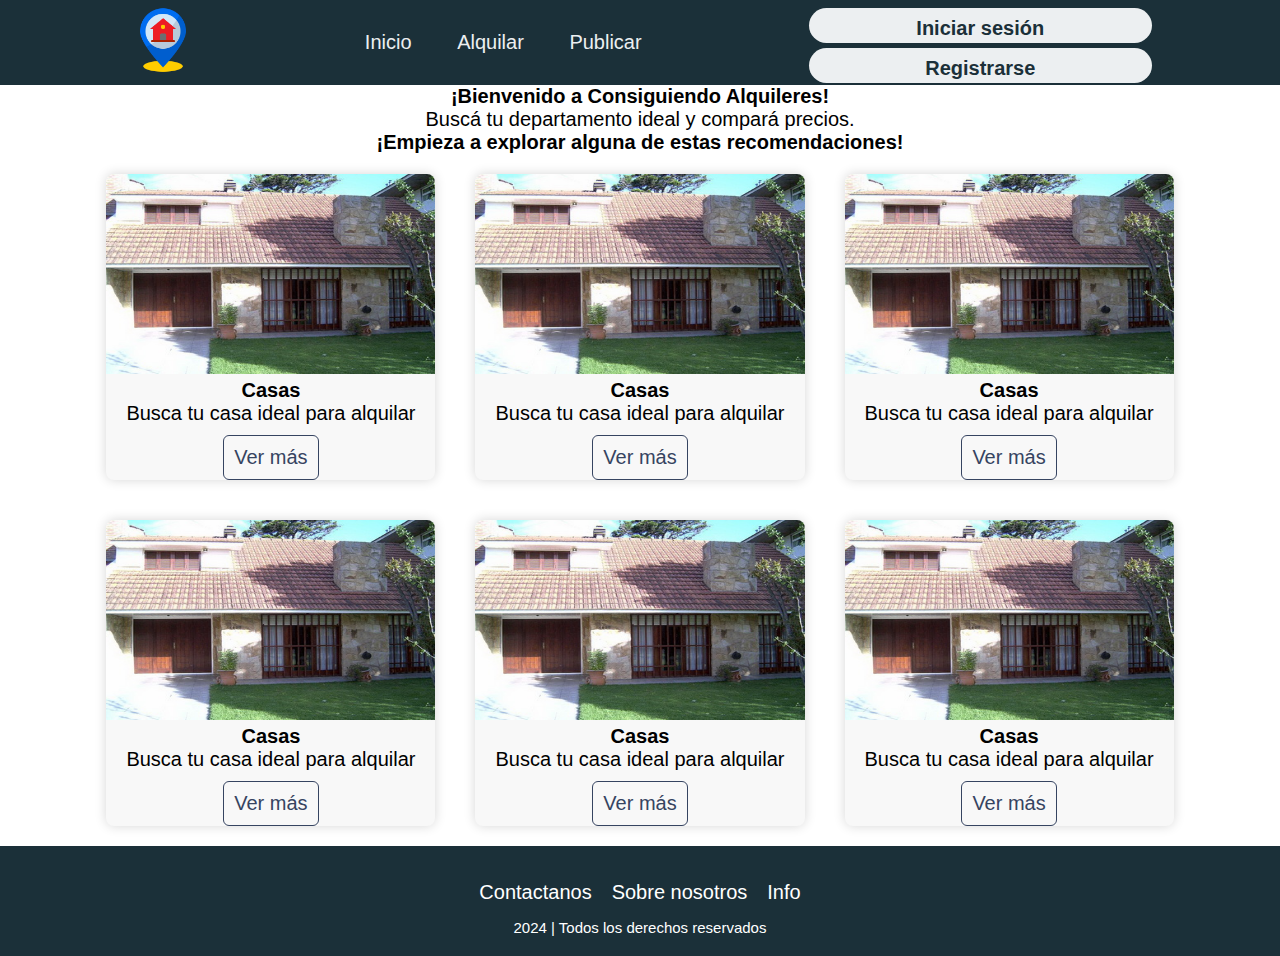
<file: index.html>
<!DOCTYPE html>
<html lang="en">
<head>
    <meta charset="UTF-8">
    <meta name="viewport" content="width=device-width, initial-scale=1.0">
    <title>Document</title>
    <link rel="stylesheet" href="./assets/css/style.css">
</head>
<body>
    <!--NavBar-->
    <header class="header">
        <div class="logo">
            <img src="./assets/img/logo.png" alt="Logo">
        </div>
        <nav>
            <ul class="nav-links">
                <li><a href="#">Inicio</a></li>
                <li><a href="#">Alquilar</a></li>
                <li><a href="#">Publicar</a></li>
            </ul>
        </nav>
        <div class="btn-sesion">
        <a href="/assets/html/login.html" class="btn" target="_blank"><button>Iniciar sesión</button></a>
        <a href="#" class="btn" id="openModalBtn"><button>Registrarse</button></a>
        </div>
        <div id="myModal" class="modal">
            <div class="modal-content">
            <span class="close">&times;</span>
            <h2>Selecciona una opción:</h2>
            <button id="locatarioBtn">Locatario</button>
            <button id="locadorBtn">Locador</button>
            <button id="inmobiliariaBtn">Inmobiliaria</button>
            </div>
        </div>
        
        <script src="assets/js/modal.js"></script>
    </header>
        <!--Inicia el main-->
    <main class="contenido-principal">
        <section class="texto-main">
            <h1>¡Bienvenido a Consiguiendo Alquileres!</h1>
            <p>Buscá tu departamento ideal y compará precios.</p>
        </section>
        <!--Empiezan las cards-->
        <h1 class="texto-main">¡Empieza a explorar alguna de estas recomendaciones!</h1>
        <div class="container">
            <div class="card-wrap">
                <article class="card">
                    <header class="header-card">
                        <img src="./assets/img/CasaAlquiler.jpg" alt="Alquiler">
                    </header>
                    <footer class="footer-card">
                        <div class="texto-card">
                            <h3>Casas</h3>
                            <p>Busca tu casa ideal para alquilar</p>
                            <a href="#">Ver más</a>
                        </div>
                    </footer>
                </article>
                <article class="card">
                    <header class="header-card">
                        <img src="./assets/img/CasaAlquiler.jpg" alt="Alquiler">
                    </header>
                    <footer class="footer-card">
                        <div class="texto-card">
                            <h3>Casas</h3>
                            <p>Busca tu casa ideal para alquilar</p>
                            <a href="#">Ver más</a>
                        </div>
                    </footer>
                </article>
                <article class="card">
                    <header class="header-card">
                        <img src="./assets/img/CasaAlquiler.jpg" alt="Alquiler">
                    </header>
                    <footer class="footer-card">
                        <div class="texto-card">
                            <h3>Casas</h3>
                            <p>Busca tu casa ideal para alquilar</p>
                            <a href="#">Ver más</a>
                        </div>
                    </footer>
                </article>
                <article class="card">
                    <header class="header-card">
                        <img src="./assets/img/CasaAlquiler.jpg" alt="Alquiler">
                    </header>
                    <footer class="footer-card">
                        <div class="texto-card">
                            <h3>Casas</h3>
                            <p>Busca tu casa ideal para alquilar</p>
                            <a href="#">Ver más</a>
                        </div>
                    </footer>
                </article>
                <article class="card">
                    <header class="header-card">
                        <img src="./assets/img/CasaAlquiler.jpg" alt="Alquiler">
                    </header>
                    <footer class="footer-card">
                        <div class="texto-card">
                            <h3>Casas</h3>
                            <p>Busca tu casa ideal para alquilar</p>
                            <a href="#">Ver más</a>
                        </div>
                    </footer>
                </article>
                <article class="card">
                    <header class="header-card">
                        <img src="./assets/img/CasaAlquiler.jpg" alt="Alquiler">
                    </header>
                    <footer class="footer-card">
                        <div class="texto-card">
                            <h3>Casas</h3>
                            <p>Busca tu casa ideal para alquilar</p>
                            <a href="#">Ver más</a>
                        </div>
                    </footer>
                </article>

            </div>
        </div>
    </main>
    <!--Inica el pie de pagina-->
    <footer class="Pie-pagina">
        <ul class="Lista-footer">
            <li><a href="#">Contactanos</a></li>
            <li><a href="#">Sobre nosotros</a></li>
            <li><a href="#">Info</a></li>
        </ul>
        <p class="texto">2024 | Todos los derechos reservados</p>
    </footer>
</body>
</html>
</file>
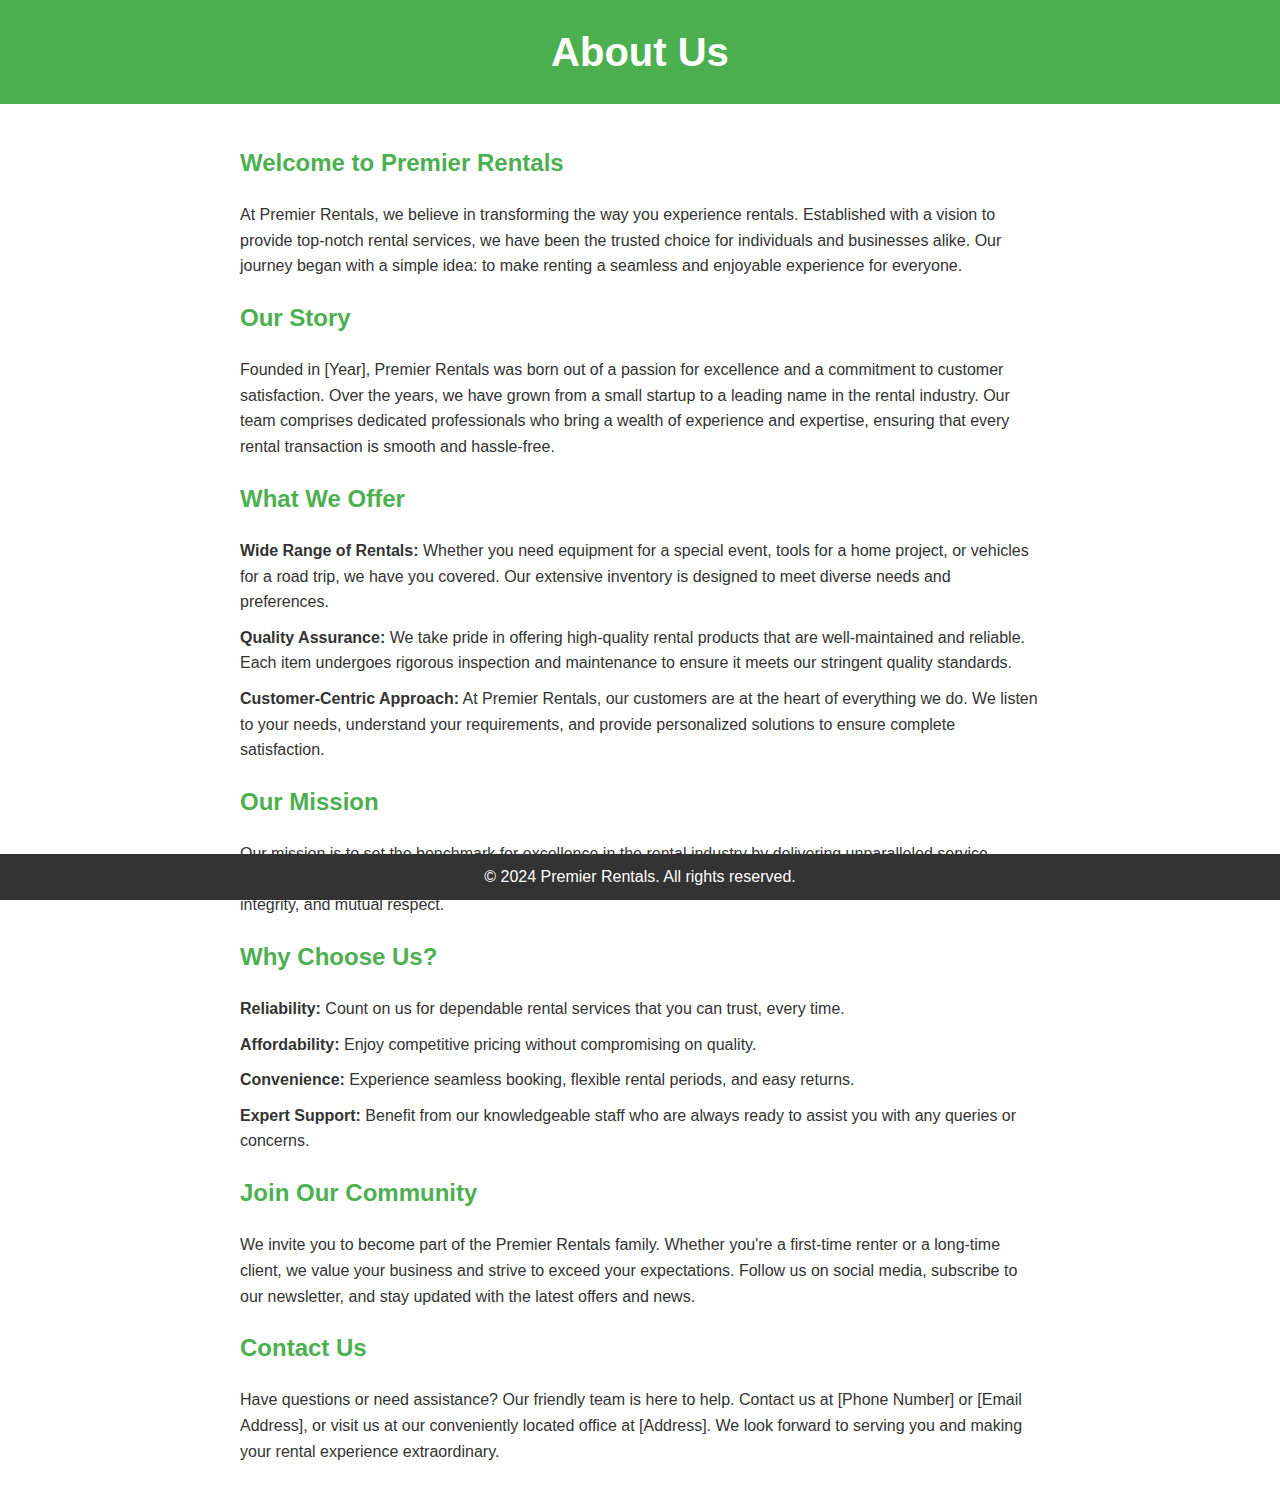
<file: AboutUs.html>
<!DOCTYPE html>
<html lang="en">
<head>
    <meta charset="UTF-8">
    <meta name="viewport" content="width=device-width, initial-scale=1.0">
    <title>About Us - Premier Rentals</title>
    <link rel="stylesheet" href="/assets/css/estilo.css">
</head>
<body>
    <header class="header">
        <h1>About Us</h1>
    </header>
    <main class="content">
        <section class="intro">
            <h2>Welcome to Premier Rentals</h2>
            <p>At Premier Rentals, we believe in transforming the way you experience rentals. Established with a vision to provide top-notch rental services, we have been the trusted choice for individuals and businesses alike. Our journey began with a simple idea: to make renting a seamless and enjoyable experience for everyone.</p>
        </section>
        <section class="story">
            <h2>Our Story</h2>
            <p>Founded in [Year], Premier Rentals was born out of a passion for excellence and a commitment to customer satisfaction. Over the years, we have grown from a small startup to a leading name in the rental industry. Our team comprises dedicated professionals who bring a wealth of experience and expertise, ensuring that every rental transaction is smooth and hassle-free.</p>
        </section>
        <section class="services">
            <h2>What We Offer</h2>
            <ul>
                <li><strong>Wide Range of Rentals:</strong> Whether you need equipment for a special event, tools for a home project, or vehicles for a road trip, we have you covered. Our extensive inventory is designed to meet diverse needs and preferences.</li>
                <li><strong>Quality Assurance:</strong> We take pride in offering high-quality rental products that are well-maintained and reliable. Each item undergoes rigorous inspection and maintenance to ensure it meets our stringent quality standards.</li>
                <li><strong>Customer-Centric Approach:</strong> At Premier Rentals, our customers are at the heart of everything we do. We listen to your needs, understand your requirements, and provide personalized solutions to ensure complete satisfaction.</li>
            </ul>
        </section>
        <section class="mission">
            <h2>Our Mission</h2>
            <p>Our mission is to set the benchmark for excellence in the rental industry by delivering unparalleled service, superior quality, and exceptional value. We aim to create lasting relationships with our clients, built on trust, integrity, and mutual respect.</p>
        </section>
        <section class="why-choose-us">
            <h2>Why Choose Us?</h2>
            <ul>
                <li><strong>Reliability:</strong> Count on us for dependable rental services that you can trust, every time.</li>
                <li><strong>Affordability:</strong> Enjoy competitive pricing without compromising on quality.</li>
                <li><strong>Convenience:</strong> Experience seamless booking, flexible rental periods, and easy returns.</li>
                <li><strong>Expert Support:</strong> Benefit from our knowledgeable staff who are always ready to assist you with any queries or concerns.</li>
            </ul>
        </section>
        <section class="join-us">
            <h2>Join Our Community</h2>
            <p>We invite you to become part of the Premier Rentals family. Whether you're a first-time renter or a long-time client, we value your business and strive to exceed your expectations. Follow us on social media, subscribe to our newsletter, and stay updated with the latest offers and news.</p>
        </section>
        <section class="contact">
            <h2>Contact Us</h2>
            <p>Have questions or need assistance? Our friendly team is here to help. Contact us at [Phone Number] or [Email Address], or visit us at our conveniently located office at [Address]. We look forward to serving you and making your rental experience extraordinary.</p>
        </section>
    </main>
    <footer class="footer">
        <p>&copy; 2024 Premier Rentals. All rights reserved.</p>
    </footer>
</body>
</html>
</file>
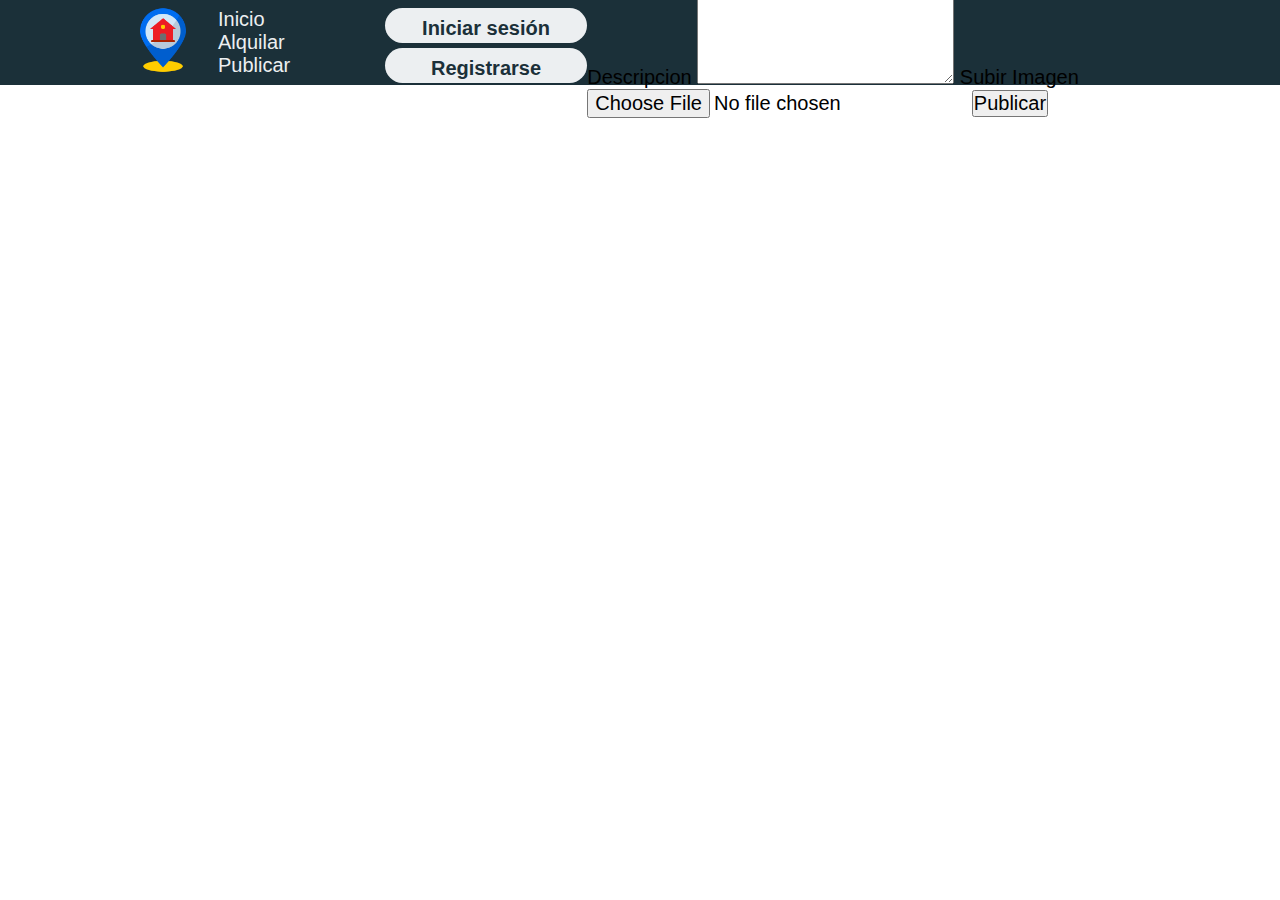
<file: publicar.html>
<!DOCTYPE html>
<html lang="en">
<head>
<meta charset="UTF-8">
<meta name="viewport" content="width=device-width, initial-scale=1.0">
<title>Prueba de publicacion de alquileres</title>
<link rel="stylesheet" href="/assets/css/style.css">
</head>
<body>
<!--NavBar-->
<header class="header">
    <div class="logo">
        <img src="./assets/img/logo.png" alt="Logo">
    </div>
    <nav>
        <ul class="nav-links">
            <li><a href="#">Inicio</a></li>
            <li><a href="#">Alquilar</a></li>
            <li><a href="#">Publicar</a></li>
        </ul>
    </nav>
    <div class="btn-sesion">
    <a href="/assets/html/login.html" class="btn" target="_blank"><button>Iniciar sesión</button></a>
    <a href="#" class="btn" id="openModalBtn"><button>Registrarse</button></a>
    </div>
    <div id="myModal" class="modal">
        <div class="modal-content">
        <span class="close">&times;</span>
        <h2>Selecciona una opción:</h2>
        <button id="locatarioBtn">Locatario</button>
        <button id="locadorBtn">Locador</button>
        <button id="inmobiliariaBtn">Inmobiliaria</button>
        </div>
    </div>

    <div class="form-container">
        <h2>Publicando El Alquiler</h2>
        <form  method="post" enctype="multipart/form-data">
            <label for="descripcion">Descripcion</label>
            <textarea id="descripcion" name="description" rows="4" required></textarea>
            
            <label for="image">Subir Imagen</label>
            <input type="file" id="image" name="image"  required>
            
            <button type="submit">Publicar</button>
        </form>
    </div>


<script src="/assets/js/main.js"></script>
</body>
</html>
</file>
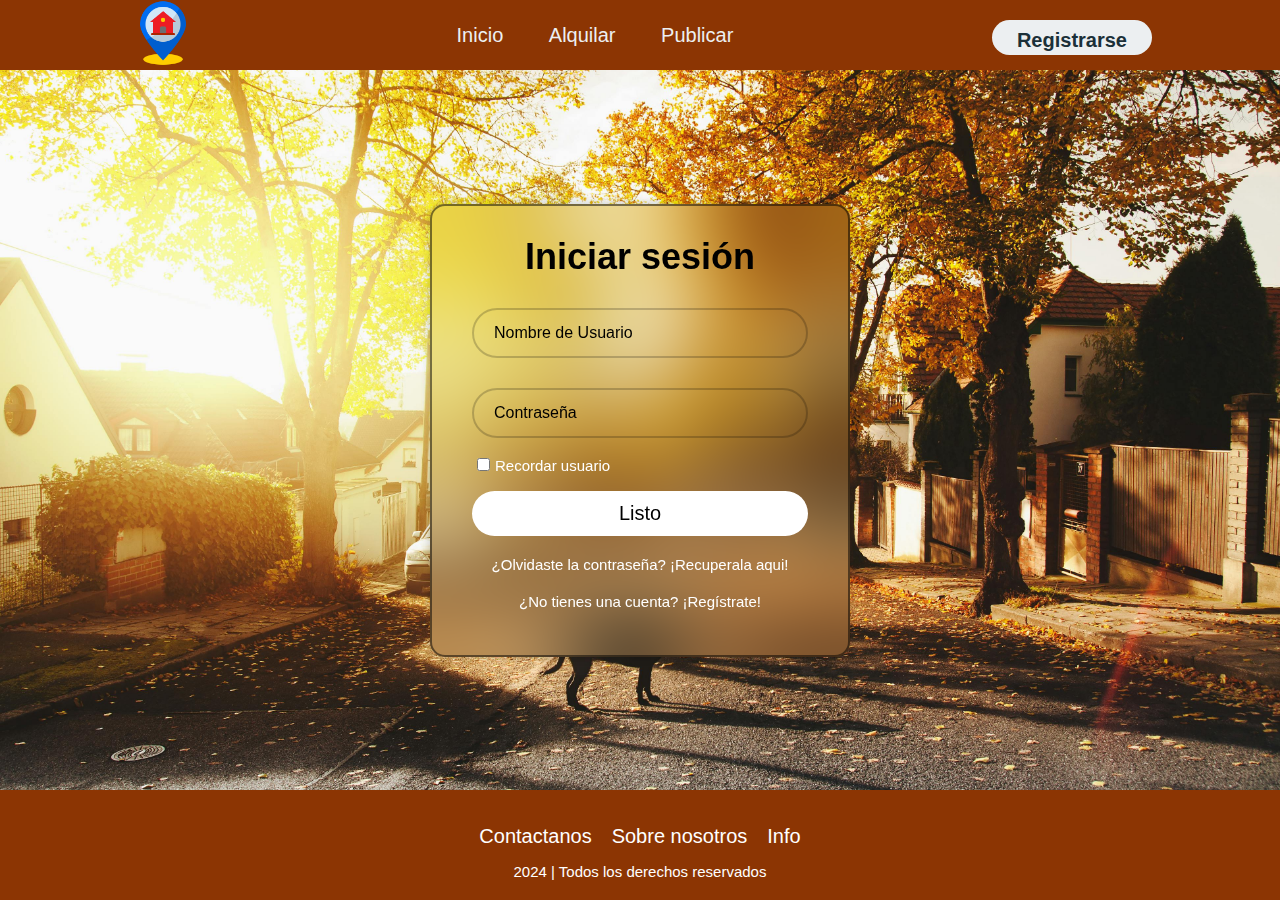
<file: assets/html/login.html>
<!DOCTYPE html>
<html lang="en">
<head>
    <meta charset="UTF-8">
    <meta name="viewport" content="width=device-width, initial-scale=1.0">
    <title>Document</title>
    <link rel="stylesheet" href="/assets/css/login.css">
</head>
<body>

    <!--NavBar-->
    <header class="header">
        <div class="logo">
            <img src="/assets/img/logo.png" alt="Logo">
        </div>
        <nav>
            <ul class="nav-links">
                <li><a href="#">Inicio</a></li>
                <li><a href="#">Alquilar</a></li>
                <li><a href="#">Publicar</a></li>
            </ul>
        </nav>
        <div class="btn-sesion">
        <a href="#" class="btn"><button>Registrarse</button></a>
        </div>
    </header>
    <!--Formulario de inicio de sesion-->
    <div class="inicio-formulario">
        <div class="caja-formulario">
            <form action="">
                <h1>Iniciar sesión</h1>
                <div class="input-box">
                    <input type="text" placeholder="Nombre de Usuario">
                </div>
                <div class="input-box">
                    <input type="password" placeholder="Contraseña" required>
                </div>
                <div class="recordar-usuario">
                    <p><label><input type="checkbox">Recordar usuario</label></p>
                </div>
                <button type="submit" class="btn">Listo</button>
                <div class="olvidar-contraseña">
                    <p>¿Olvidaste la contraseña?<a href="#"> ¡Recuperala aqui!</a></p>
                    </div>
                <div class="link-registro">
                    <p>¿No tienes una cuenta?<a href="#"> ¡Regístrate!</a></p>
                </div>
            </form>
        </div>
    </div>

    <!--Inica el pie de pagina-->
    <footer class="Pie-pagina">
        <ul class="Lista-footer">
            <li><a href="#">Contactanos</a></li>
            <li><a href="#">Sobre nosotros</a></li>
            <li><a href="#">Info</a></li>
        </ul>
        <p class="texto">2024 | Todos los derechos reservados</p>
    </footer>

</body>
</html>
</file>
<file: assets/css/style.css>
*{
    box-sizing: border-box;
    margin: 0;
    padding: 0;
    font-family: 'Lucida Sans', 'Lucida Sans Regular', 'Lucida Grande', 'Lucida Sans Unicode', Geneva, Verdana, sans-serif;
    font-size: 20px;
}

body{
    background-color: #fff;
}
/* navbar */
.header{
    background-color: #1b3039;
    display: flex;
    justify-content: space-between;
    align-items: center;
    height: 85px;
    padding: 5px 10%;
}

.header .logo img{
    height: 70px;
    width: auto;
    transition: all 0.3s;
}

.header .logo img:hover{
    transform: scale(1.2);
}

.header .logo{
    cursor: pointer;
}

.header .nav-links{
    list-style: none;
}

.header .nav-links li{
    display: inline-block;
    padding: 0 20px;
}

.header .nav-links a{
    font-size: 700;
    color: #eceff1;
    text-decoration: none;
}

.header .nav-links li:hover{
    transform: scale(1.1);
}

.header .nav-links li a:hover{
    color: #e2f1f8 ;
}

.btn-sesion .btn button{
    font-weight: 700;
    color: #1b3039;
    padding: 9px 25px;
    background: #eceff1;
    border: none;
    border-radius: 50px;
    cursor: pointer;
    transition: all 0.3s;
    height:35px;
    margin-top: 5px;
    width: 100%;
    
}

@media (max-width: 600px){
    .btn-sesion .btn button{
        font-size: 10px;
    } 
}

.btn-sesion .btn button:hover{
    transform: scale(1.05);
    background-color: #e2f1f8;
}

/* Estilos para el modal */
.modal {
    display: none;
    position: fixed;
    z-index: 1;
    left: 0;
    top: 0;
    width: 100%;
    height: 100%;
    overflow: auto;
    background-color: rgba(0,0,0,0.4);
    }

.modal-content {
    background-color: #fefefe;
    margin: 15% auto;
    padding: 20px;
    border: 1px solid #888;
    width: 80%;
    max-width: 400px;
    text-align: center;
    }

.close {
    color: #aaa;
    float: right;
    font-size: 28px;
    font-weight: bold;
    }

.close:hover,
.close:focus {
    color: black;
    text-decoration: none;
    cursor: pointer;
    }

  /*Estilos para los botones dentro del modal */
.modal-content button {
    display: block;
    width: 100%;
    margin-bottom: 10px;
    padding: 10px;
    font-size: 16px;
    cursor: pointer;
    }

.modal-content button:last-child:hover {
    margin-bottom: 0;
    }


/*Main*/

main .texto-main{
    text-align: center;
}

article img{
    max-width: 100%;
}

article.card{
    max-width: 350px;
    background-color: #f8f8f8;
    border-radius: 8px;
    margin: 1rem;
    box-shadow: 0 0 12px #d7d7d7;
    transition: all 400ms ease;
}

article.card:hover{
    box-shadow: 5px 5px 20px rgba(0, 0, 0, 0.4);
    transform: translateY(-3%);
}

.header-card img{
    border-radius: 8px 8px 0 0;
    max-height: 200px;
    height: 200px;
    width: 100%;
}

.card-wrap{
    display: flex;
    justify-content: center;
    flex-flow: wrap;
    cursor: default;
}

.card footer{
    padding: 0 1rem;
    text-align: center;
}

.card a{
    text-decoration: none;
    display: inline-block;
    padding: 10px;
    margin-top: 10px;
    color: #364461;
    border: 1px solid #364461;
    border-radius: 6px;
    transition: all 400ms ease;
}

.card a:hover{
    background: #1b3039;
    color: #fff;
}

/* Pie de pagina*/

.Pie-pagina{
    position: relative;
    width: 100%;
    background-color: #1b3039;
    min-height: 100px;
    padding: 20px 50px;
    display: flex;
    justify-content: center;
    align-items: center;
    flex-direction: column;
}

.Lista-footer{
    display: flex;
    justify-content: center;
    position: relative;
    align-items: center;
    list-style: none;
    margin: 10px 0;
    flex-wrap: wrap;
}

.Lista-footer li a{
    text-decoration: none;
    color: #fff;
    font-size: 20px;
    display: inline-block;
    margin: 5px 10px;
    transition: all 0.3s;
}

.Lista-footer li a:hover{
    transform: scale(1.1);
    color: #e2f1f8
}

.Pie-pagina .texto{
    color: #fff;
    font-size: 15px;
}
</file>
<file: assets/css/estilo.css>
body {
    font-family: 'Arial', sans-serif;
    margin: 0;
    padding: 0;
    color: #333;
    line-height: 1.6;
}

.header {
    background-color: #4CAF50;
    color: white;
    padding: 20px 0;
    text-align: center;
}

.header h1 {
    margin: 0;
    font-size: 2.5em;
}

.content {
    padding: 20px;
    max-width: 800px;
    margin: 0 auto;
}

.content h2 {
    color: #4CAF50;
}

.content p, .content ul {
    margin-bottom: 20px;
}

.content ul {
    list-style-type: none;
    padding: 0;
}

.content ul li {
    margin-bottom: 10px;
}

.footer {
    background-color: #333;
    color: white;
    text-align: center;
    padding: 10px 0;
    position: fixed;
    bottom: 0;
    width: 100%;
}

.footer p {
    margin: 0;
}
</file>
<file: assets/css/login.css>
*{
    box-sizing: border-box;
    margin: 0;
    padding: 0;
    font-family: 'Lucida Sans', 'Lucida Sans Regular', 'Lucida Grande', 'Lucida Sans Unicode', Geneva, Verdana, sans-serif;
}

/* navbar */
.header{
    background-color: #8C3503;
    display: flex;
    justify-content: space-between;
    align-items: center;
    height: 70px;
    padding: 5px 10%;
    font-size: 20px;
}

.header .logo img{
    height: 70px;
    width: auto;
    transition: all 0.3s;
}

.header .logo img:hover{
    transform: scale(1.2);
}

.header .logo{
    cursor: pointer;
}

.header .nav-links{
    list-style: none;
}

.header .nav-links li{
    display: inline-block;
    padding: 0 20px;
}

.header .nav-links a{
    font-size: 700;
    color: #eceff1;
    text-decoration: none;
}

.header .nav-links li:hover{
    transform: scale(1.1);
}

.header .nav-links li a:hover{
    color: #e2f1f8 ;
}

.btn-sesion .btn button{
    font-weight: 700;
    color: #1b3039;
    padding: 9px 25px;
    background: #eceff1;
    border: none;
    border-radius: 50px;
    cursor: pointer;
    transition: all 0.3s;
    height:35px;
    margin-top: 5px;
    width: 100%;
    font-size: 20px;
}

/*Media navbar*/

@media (max-width: 600px){
    .btn-sesion .btn button{
        font-size: 10px;
    } 
}

.btn-sesion .btn button:hover{
    transform: scale(1.05);
    background-color: #e2f1f8;
}

/*Formulario*/

.caja-formulario .btn{
    width: 100%;
    height: 45px;
    background: #fff;
    border: none;
    outline: none;
    border-radius: 40px;
    cursor: pointer;
    font-size: 20px;
}

.inicio-formulario{
    display: flex;
    justify-content: center;
    align-items: center;
    min-height: 80vh;
    background: url(/assets/img/FondoOriginal.jpg);
    background-repeat: no-repeat;
    background-position: center;
    background-size: cover;
} 

.caja-formulario{
    width: 420px;
    background: transparent; 
    border-radius: 15px;
    border: 2px solid rgba(0, 0, 0, 0.5);
    padding: 30px 40px;
    backdrop-filter: blur(40px);
    box-shadow: 0 0 10px rgba(0, 0, 0, .2);
}

.caja-formulario form h1{
    font-size: 36px;
    text-align: center;
}

.caja-formulario .input-box{
    width: 100%;
    height: 50px;
    margin: 30px 0;
}

.input-box input{
    width: 100%;
    height: 100%;
    background: transparent;
    border: none;
    outline: none;
    border: 2px solid rgba(0, 0, 0, 0.2);
    border-radius: 40px;
    color: black;
    font-size: 16px;
    padding: 20px 45px 20px 20px; 
}

.input-box input::placeholder{
    color: black;
}

.caja-formulario .recordar-usuario{
    display: flex;
    justify-content: space-between;
    font-size: 14.5px;
    margin: -15px 0 15px;
}

.recordar-usuario label input{
    accent-color: #fff;
    margin: 5px;
}

.recordar-usuario p{
    color: #fff;
}

.recordar-usuario p{
    font-size: 15px;
}

.caja-formulario .olvidar-contraseña{
    font-size: 15px;
    text-align: center;
    margin-top: 20px;
}

.caja-formulario .link-registro{
    font-size: 15px;
    text-align: center;
    margin: 20px 0 15px;
}

.olvidar-contraseña p{
    color: #fff;
}

.olvidar-contraseña a{
    color: #fff;
    text-decoration: none;
}

.olvidar-contraseña a:hover{
    color: red;
    text-decoration: underline;
}


.link-registro a{
    color: #fff;
    text-decoration: none;
}

.link-registro p{
    color: #fff;
}

.link-registro p a:hover{
    color: red;
    text-decoration: underline;
}

/* Pie de pagina*/

.Pie-pagina{
    position: relative;
    width: 100%;
    background-color: #8C3503;
    min-height: 100px;
    padding: 20px 50px;
    display: flex;
    justify-content: center;
    align-items: center;
    flex-direction: column;
    font-size: 20px;
}

.Lista-footer{
    display: flex;
    justify-content: center;
    position: relative;
    align-items: center;
    list-style: none;
    margin: 10px 0;
    flex-wrap: wrap;
}

.Lista-footer li a{
    text-decoration: none;
    color: #fff;
    font-size: 20px;
    display: inline-block;
    margin: 5px 10px;
    transition: all 0.3s;
}

.Lista-footer li a:hover{
    transform: scale(1.1);
    color: #e2f1f8
}

.Pie-pagina .texto{
    color: #fff;
    font-size: 15px;
}
</file>
